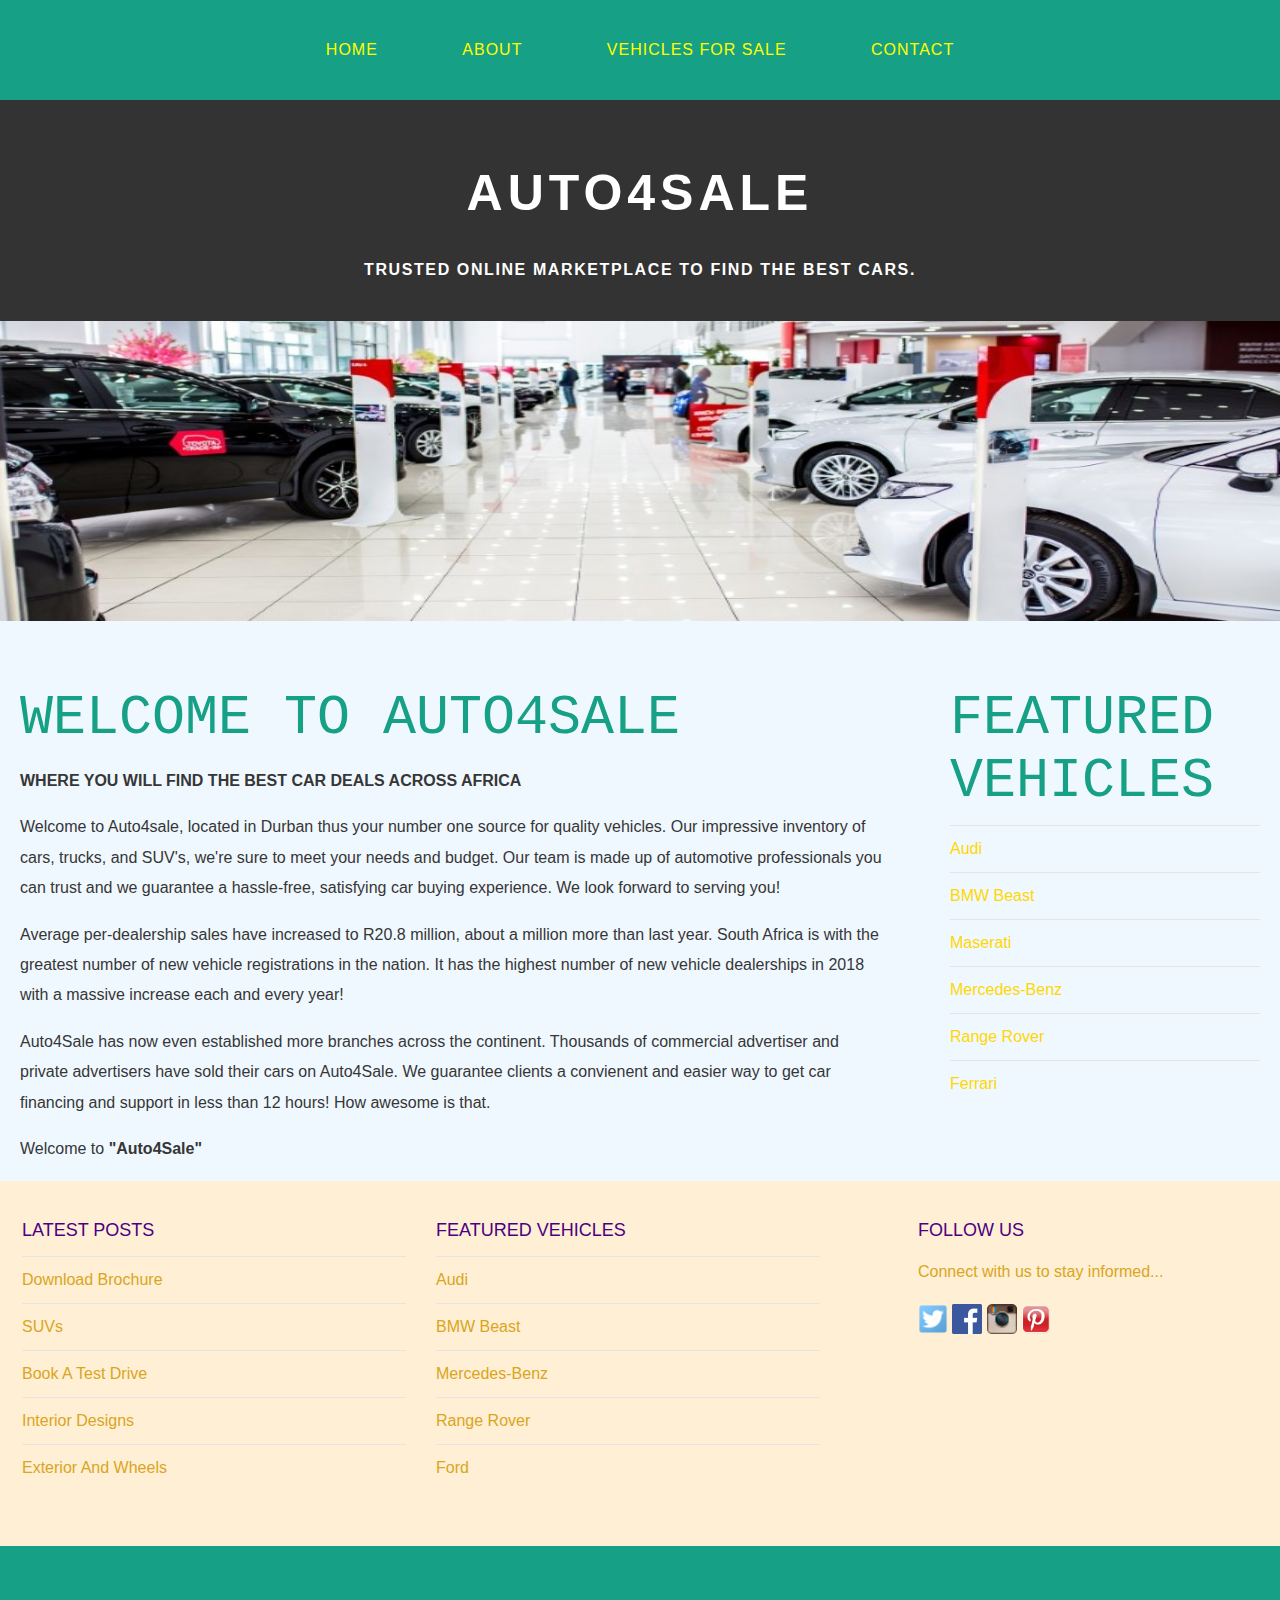
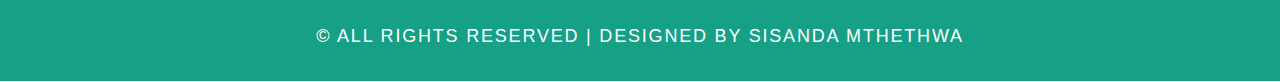
<file: index.html>
<!DOCTYPE html>
<html>
    <head>
        <title>Auto4Sale</title>
        <link rel="stylesheet" href="style.css" />
    </head>
        <body>
            
        <div id="menu">
            <ul>
                <li><a href="#">Home</a></li>
                <li><a href="about.html">About</a></li>
                <li><a href="vehicles.html">Vehicles For Sale</a></li>
                <li><a href="contact.html">Contact</a></li>
            </ul>
        </div>
            
        <div id="header">
            <h1>AUTO4SALE</h1>
            
            <p><b>TRUSTED ONLINE MARKETPLACE TO FIND THE BEST CARS.</b></p> 
        </div>
            
        <div id="banner">
                <img src="images/auto4sale.jpg">
        </div>
        
        <div id="page">
            
        <div id="content">
            <h2>Welcome to Auto4Sale</h2>
            
            <p><b>WHERE YOU WILL FIND THE BEST CAR DEALS ACROSS AFRICA</b></p>
            
            <p>Welcome to Auto4sale, located in Durban thus your number one source for quality vehicles. Our impressive inventory of cars, trucks, and SUV's, we're sure to meet your needs and budget. Our team is made up of automotive professionals you can trust and we guarantee a hassle-free, satisfying car buying experience. We look forward to serving you!</p>
            
            <p>Average per-dealership sales have increased to R20.8 million, about a million more than last year. South Africa is with the greatest number of new vehicle registrations in the nation. It has the highest number of new vehicle dealerships in 2018 with a massive increase each and every year!</p>
            
            <p>Auto4Sale has now even established more branches across the continent. Thousands of commercial advertiser and private advertisers have sold their cars on Auto4Sale. We guarantee clients a convienent and easier way to get car financing and support in less than 12 hours! How awesome is that. </p>
            
            <p>Welcome to <b>"Auto4Sale"</b></p>
        </div>
            
        <div id="sidebar">
            
            <h2>FEATURED VEHICLES</h2>
            
            <ul class="styled">
                    
                    <li><a href="https://www.audi.co.za/za/web/en.html">Audi</a></li>
                    <li><a href="https://www.bmw.co.za/en/all-models/m-series/i4-m50/2021/bmw-i4-m50-highlights.html">BMW beast</a></li>
                    <li><a href="https://www.maserati.com/international/en/models/mc20">Maserati</a></li>
                    <li><a href="http://www.mercedes-benz.com/en/"> Mercedes-Benz</a></li>
                    <li><a href="https://www.landrover.co.za/vehicles/new-range-rover/index.html">Range Rover</a></li> 
                    <li><a href="https://www.caranddriver.com/ferrari/purosangue">Ferrari</a></li>
            </ul>
            
        </div>
            
        </div>
            
        <div id="footer">
                
        <div id="box1">
            
            <h2>Latest Posts</h2>
                <ul class="styled">
                    <li><a href="#">Download Brochure</a></li>
                    <li><a href="#">SUVs</a></li>
                    <li><a href="#">Book a Test Drive</a></li>
                    <li><a href="#">Interior Designs</a></li>
                    <li><a href="#">Exterior and Wheels</a></li>
                </ul>
        </div>
                
        <div id="box2">
                <h2>Featured Vehicles</h2>
            
                <ul class="styled">
                    <li><a href="https://www.audi.co.za/za/web/en.html">Audi</a></li>
                    <li><a href="https://www.bmw.co.za/en/all-models/m-series/i4-m50/2021/bmw-i4-m50-highlights.html">BMW beast</a></li>
                    <li><a href="http://www.mercedes-benz.com/en/"> Mercedes-Benz</a></li>
                    <li><a href="https://www.landrover.co.za/vehicles/new-range-rover/index.html">Range Rover</a></li>
                    <li><a href="https://www.ford.co.za/">Ford</a></li>
                    </ul>
        </div>
                
        <div id="box3">
            <h2>Follow Us</h2>
            
                <p>Connect with us to stay informed...</p>
                <a href="#"><img src="images/twitter.png" height="30"/></a>
                <a href="#"><img src="images/facebook.png" height="30"/></a>
                <a href="#"><img src="images/instagram.png" height="30"/></a>
                <a href="#"><img src="images/pinterest.png" height="30"/></a>
        </div>
            
        </div>
            
        <div id="copyright">
                <p>&copy; All Rights Reserved | Designed by Sisanda Mthethwa</p>
        </div>
             
    </body>
</html>
</file>
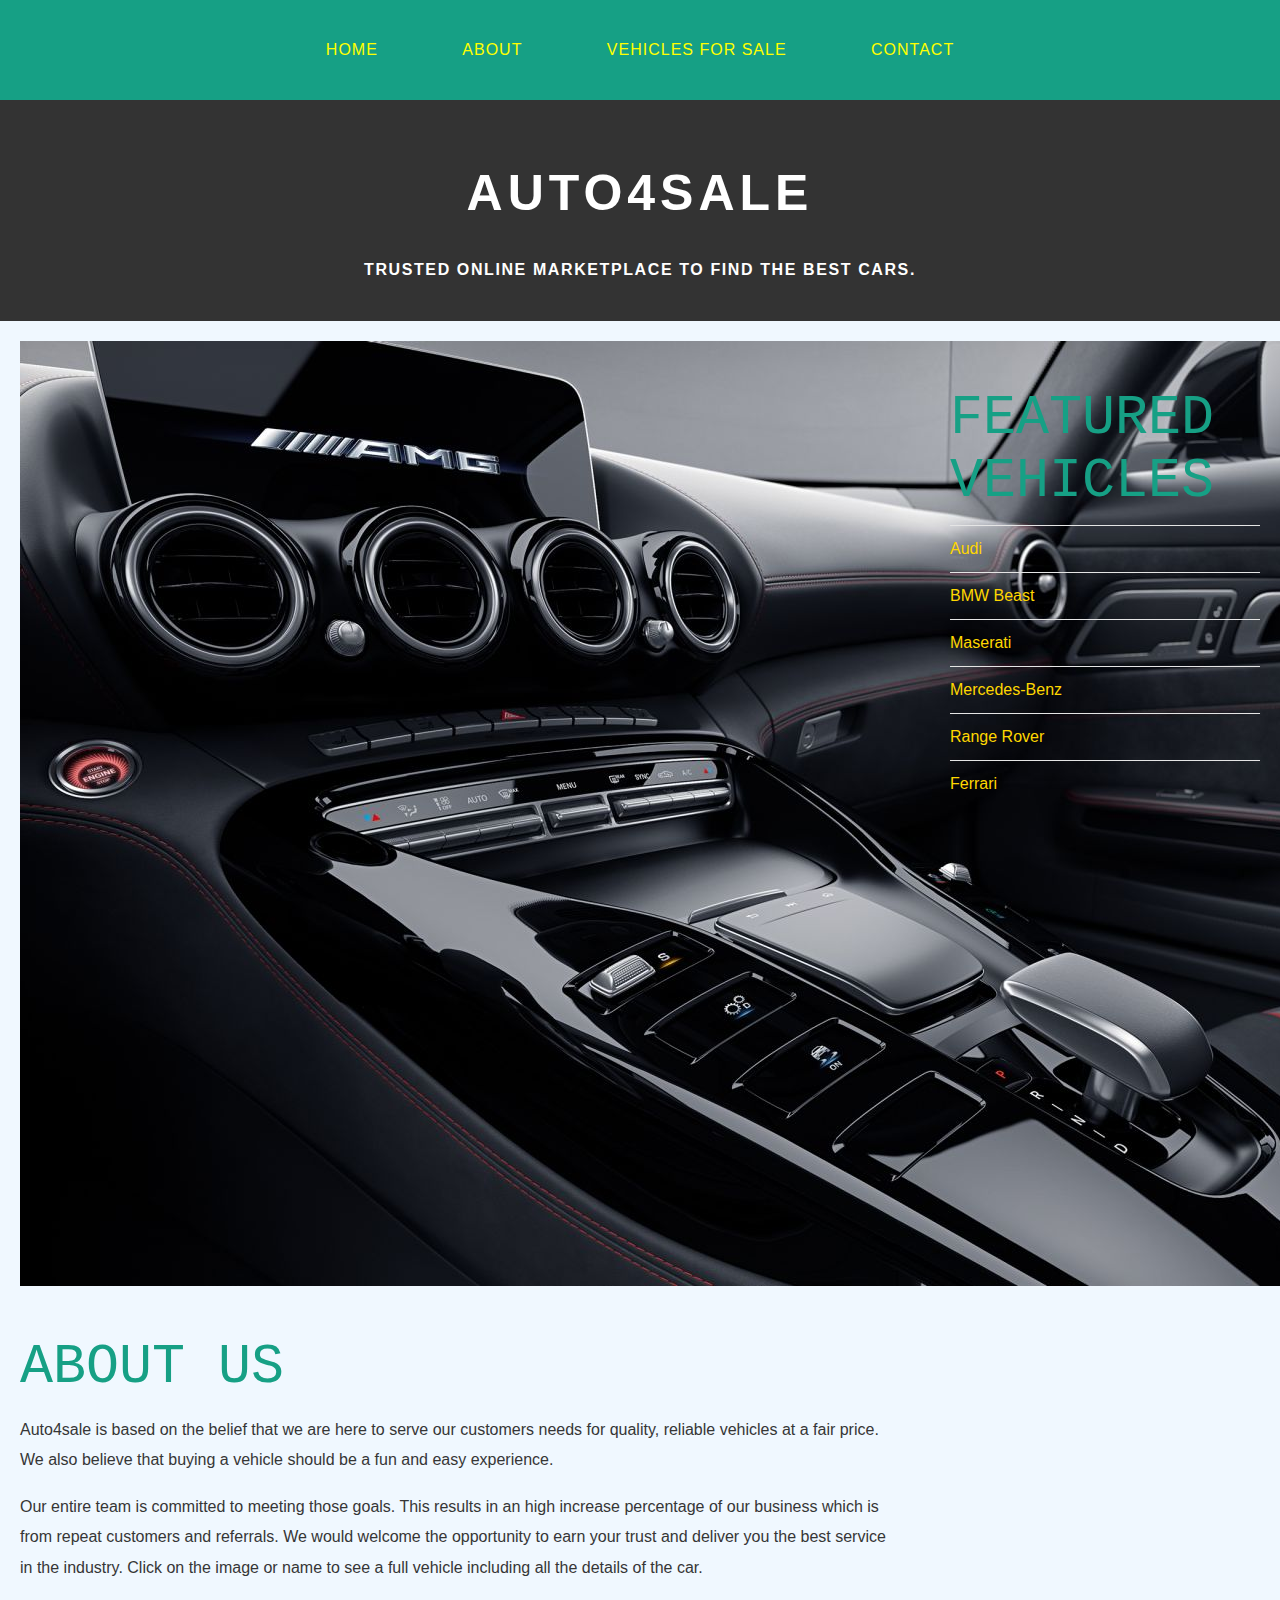
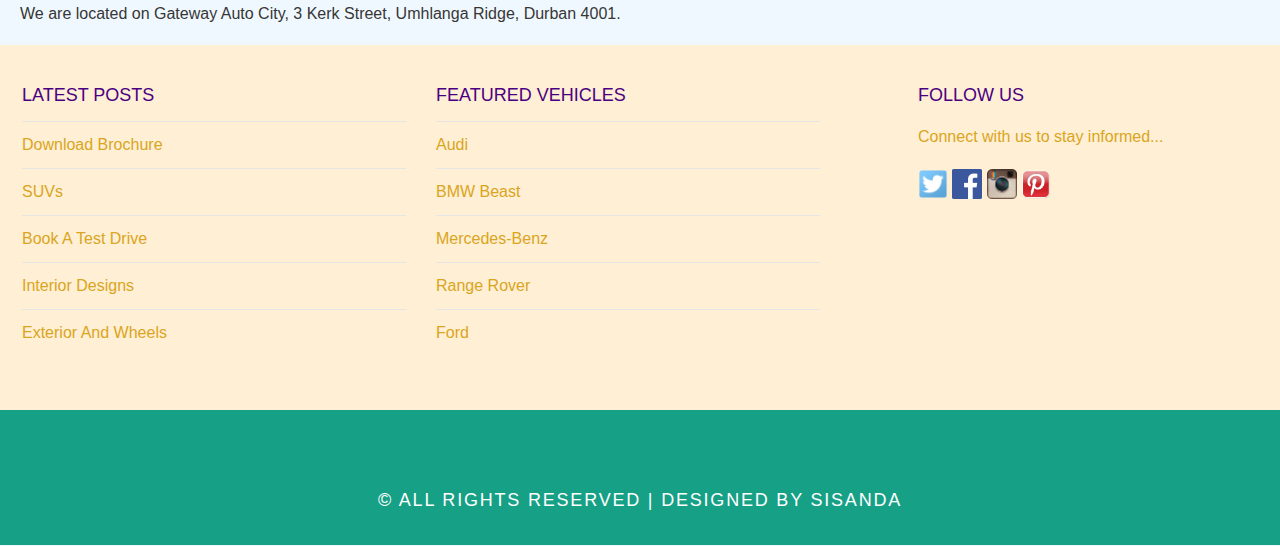
<file: about.html>
<!DOCTYPE html>
<html>
    <head>
        <title>Auto4Sale</title>
        <link rel="stylesheet" href="style.css" />
    </head>
    
    <body>
        <div id="menu">
            <ul>
            <li><a href="index.html">Home</a></li>
            <li><a href="#">About</a></li>
            <li><a href="vehicles.html">Vehicles for Sale</a></li>
            <li><a href="contact.html">Contact</a></li>
            </ul>
        </div>
            
        <div id="header">
            
            <h1>AUTO4SALE</h1>
            <p><b>TRUSTED ONLINE MARKETPLACE TO FIND THE BEST CARS.</b></p> 
        </div>
            
        <div id="page">
            
        <div id="content">
            
            <img src="images/interior.jpeg">
            
            <h2>About us</h2>
                    
            <p>Auto4sale is based on the belief that we are here to serve our customers needs for quality, reliable vehicles at a fair price. 
                We also believe that buying a vehicle should be a fun and easy experience.</p> 
                
            <p>Our entire team is committed to meeting those goals. This results in an high increase percentage of our business which is from repeat customers and referrals. We would welcome the opportunity to earn your trust and deliver you the best service in the industry. Click on the image or name to see a full vehicle including all the details of the car.</p>
            
            <p>We are located on Gateway Auto City, 3 Kerk Street, Umhlanga Ridge, Durban 4001.</p>
                    
        </div>
                
        <div id="sidebar">
            
            <h2>Featured Vehicles</h2>
            
            <ul class="styled">
                <li><a href="https://www.audi.co.za/za/web/en.html">Audi</a></li>
                <li><a href="https://www.bmw.co.za/en/all-models/m-series/i4-m50/2021/bmw-i4-m50-highlights.html">BMW beast</a></li>
                <li><a href="https://www.maserati.com/international/en/models/mc20">Maserati</a></li>
                <li><a href="http://www.mercedes-benz.com/en/"> Mercedes-Benz</a></li>
                <li><a href="https://www.landrover.co.za/vehicles/new-range-rover/index.html">Range Rover</a></li> 
                <li><a href="https://www.caranddriver.com/ferrari/purosangue">Ferrari</a></li>
            </ul>
        </div>
        </div>
        
        <div id="footer">
            
        <div id="box1">
            
            <h2>Latest Posts</h2>
            
            <ul class="styled">
                <li><a href="#">Download Brochure</a></li>
                <li><a href="#">SUVs</a></li>
                <li><a href="#">Book a Test Drive</a></li>
                <li><a href="#">Interior Designs</a></li>
                <li><a href="#">Exterior and Wheels</a></li>
            </ul>
        </div>
                
        <div id="box2">
            
            <h2>Featured Vehicles</h2>
            <ul class="styled">
                <ul class="styled">
                <li><a href="https://www.audi.co.za/za/web/en.html">Audi</a></li>
                <li><a href="https://www.bmw.co.za/en/all-models/m-series/i4-m50/2021/bmw-i4-m50-highlights.html">BMW beast</a></li>
                <li><a href="http://www.mercedes-benz.com/en/"> Mercedes-Benz</a></li>
                <li><a href="https://www.landrover.co.za/vehicles/new-range-rover/index.html">Range Rover</a></li>
                <li><a href="https://www.ford.co.za/">Ford</a></li>
                </ul>
            </ul>
        </div>
                
        <div id="box3">
            
            <h2>Follow Us</h2>
                <p>Connect with us to stay informed...</p>
                <a href="#"><img src="images/twitter.png" height="30"/></a>
                <a href="#"><img src="images/facebook.png" height="30"/></a>
                <a href="#"><img src="images/instagram.png" height="30"/></a>
                <a href="#"><img src="images/pinterest.png" height="30"/></a>
        </div>
        </div>
        
        <div id="copyright">
            <p>&copy; All Rights Reserved | Designed by Sisanda</p>
        </div>
    </body>
</html>
</file>
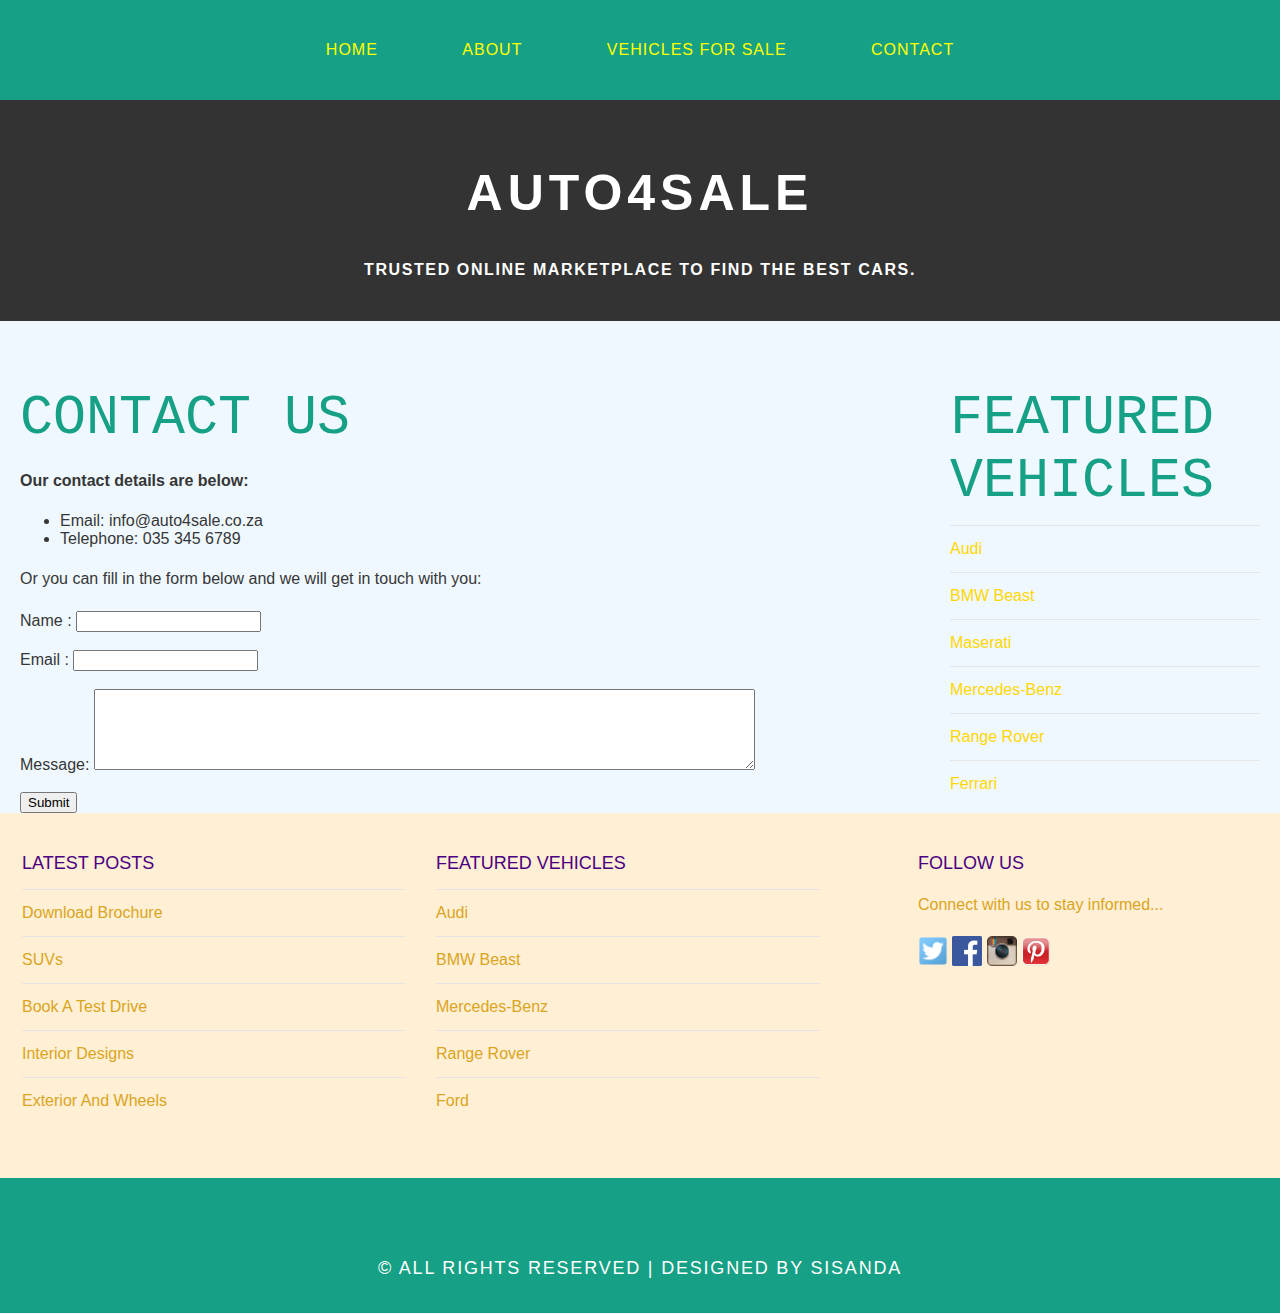
<file: contact.html>
<!DOCTYPE html>
<html>
    <head>
        <title>Auto4Sale</title>
        <link rel="stylesheet" href="style.css" />
    </head>
    
    <body>
        <div id="menu">
            <ul>
            <li><a href="index.html">Home</a></li>
            <li><a href="about.html">About</a></li>
            <li><a href="vehicles.html">Vehicles for Sale</a></li>
            <li><a href="#">Contact</a></li>
            </ul>
        </div>
            
        <div id="header">
            
            <h1>AUTO4SALE</h1>
            <p><b>TRUSTED ONLINE MARKETPLACE TO FIND THE BEST CARS.</b></p> 
        </div>
            
        <div id="page">
            
        <div id="content">
            
            <h2>Contact Us</h2>        
            <p><b>Our contact details are below:</b></p>
            
            <ul class="style1">
            <li>Email: info@auto4sale.co.za</li>
            <li>Telephone: 035 345 6789</li>
            </ul>

                    <p>Or you can fill in the form below and we will get in touch with you:</p>
        <form>
            Name     : <input type="text" /><br/><br/>
            Email    : <input type="email" /><br/><br/>
            Message: <textarea cols="80" rows="5"></textarea><br/><br/>
            
            <input type="submit" value="Submit"/>
            
        </form>
        </div>
            
        <div id="sidebar">
            
                <h2>Featured Vehicles</h2>
            
            <ul class="styled">
                <li><a href="https://www.audi.co.za/za/web/en.html">Audi</a></li>
                <li><a href="https://www.bmw.co.za/en/all-models/m-series/i4-m50/2021/bmw-i4-m50-highlights.html">BMW beast</a></li>
                <li><a href="https://www.maserati.com/international/en/models/mc20">Maserati</a></li>
                <li><a href="http://www.mercedes-benz.com/en/"> Mercedes-Benz</a></li>
                <li><a href="https://www.landrover.co.za/vehicles/new-range-rover/index.html">Range Rover</a></li> 
                <li><a href="https://www.caranddriver.com/ferrari/purosangue">Ferrari</a></li>
            </ul>
            
        </div>
        </div>
        
        <div id="footer">
            
        <div id="box1">
            <h2>Latest Posts</h2>
            <ul class="styled">
                
                <li><a href="#">Download Brochure</a></li>
                <li><a href="#">SUVs</a></li>
                <li><a href="#">Book a Test Drive</a></li>
                <li><a href="#">Interior Designs</a></li>
                <li><a href="#">Exterior and Wheels</a></li>
                </ul>
        </div>
                
        <div id="box2">
            <h2>Featured Vehicles</h2>
            <ul class="styled">
                
            <li><a href="https://www.audi.co.za/za/web/en.html">Audi</a></li>
            <li><a href="https://www.bmw.co.za/en/all-models/m-series/i4-m50/2021/bmw-i4-m50-highlights.html">BMW beast</a></li>
            <li><a href="http://www.mercedes-benz.com/en/"> Mercedes-Benz</a></li>
            <li><a href="https://www.landrover.co.za/vehicles/new-range-rover/index.html">Range Rover</a></li>
            <li><a href="https://www.ford.co.za/">Ford</a></li>
            </ul>
        </div>
                
        <div id="box3">
            <h2>Follow Us</h2>
            
            <p>Connect with us to stay informed...</p>
            <a href="#"><img src="images/twitter.png" height="30"/></a>
            <a href="#"><img src="images/facebook.png" height="30"/></a>
            <a href="#"><img src="images/instagram.png" height="30"/></a>
            <a href="#"><img src="images/pinterest.png" height="30"/></a>
        </div>

        </div>
        
        <div id="copyright">
            <p>&copy; All Rights Reserved | Designed by Sisanda</p>
        </div>
    </body>
</html>
</file>
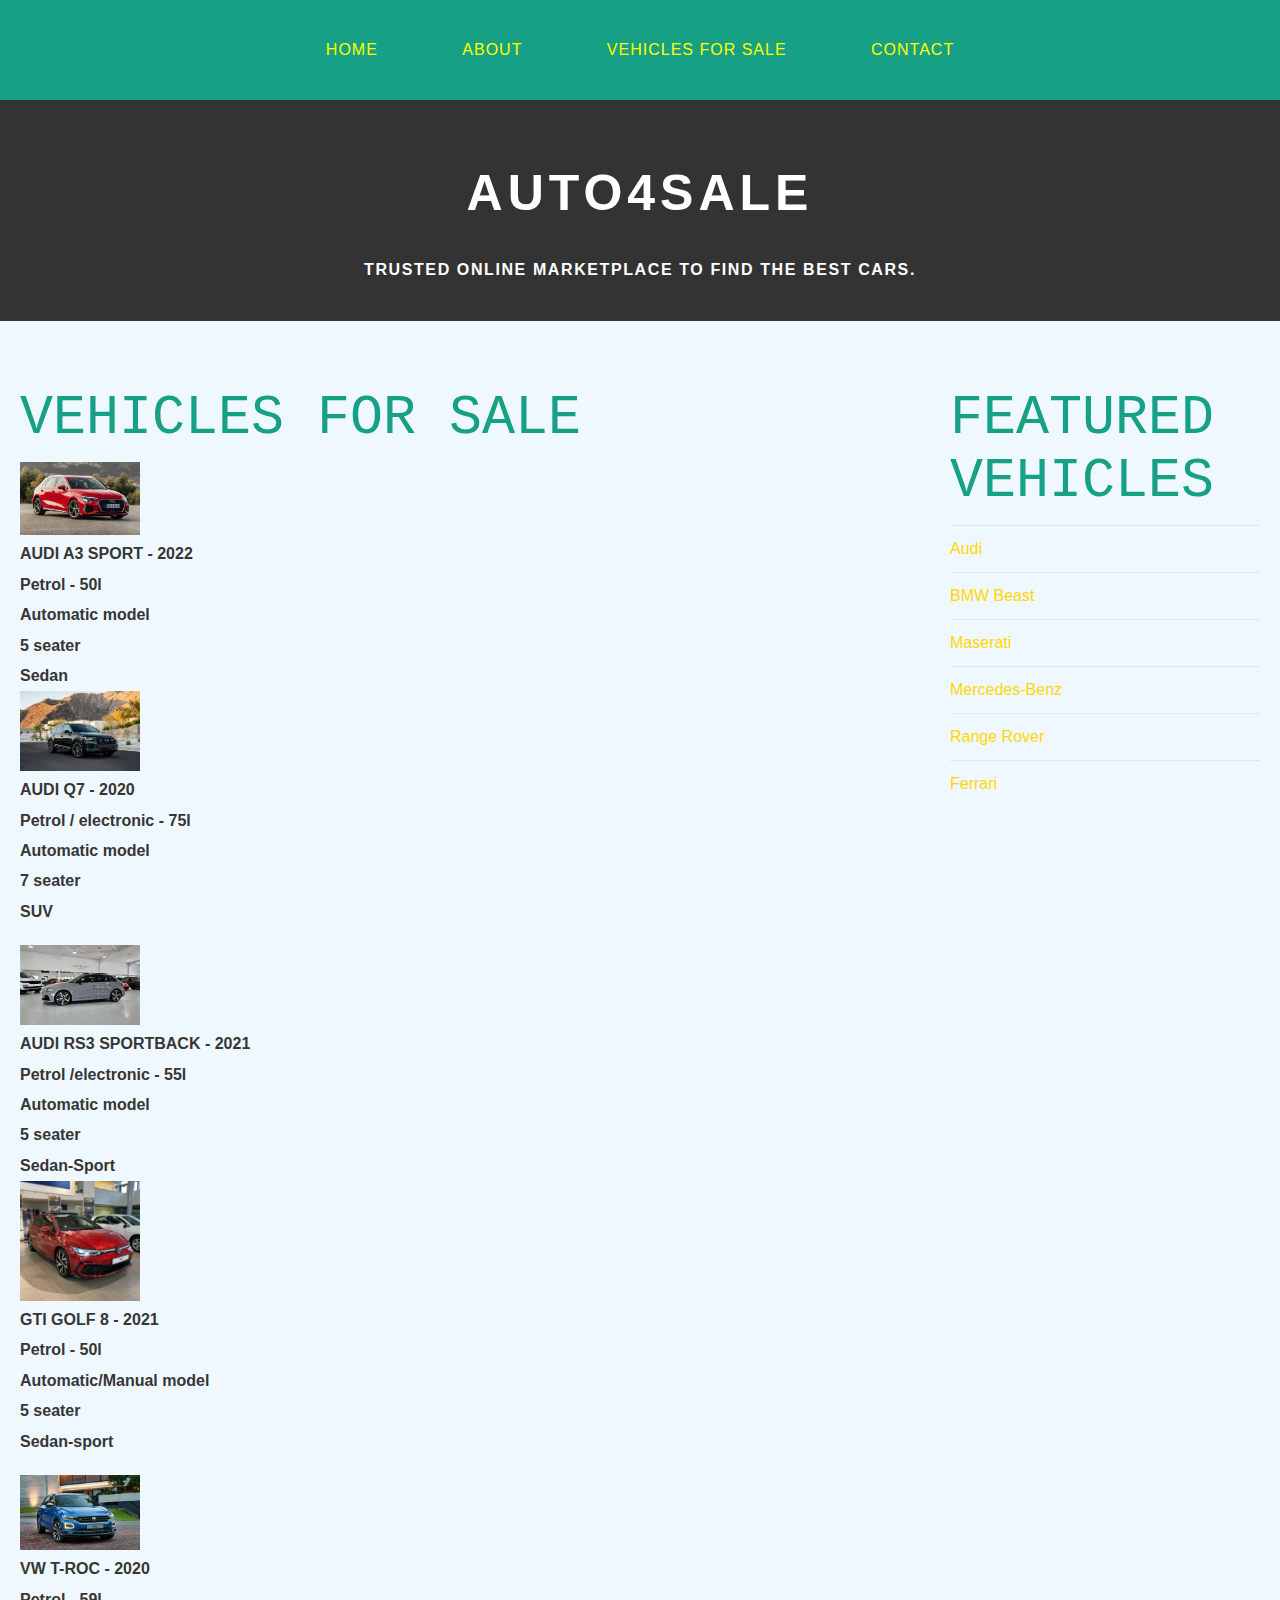
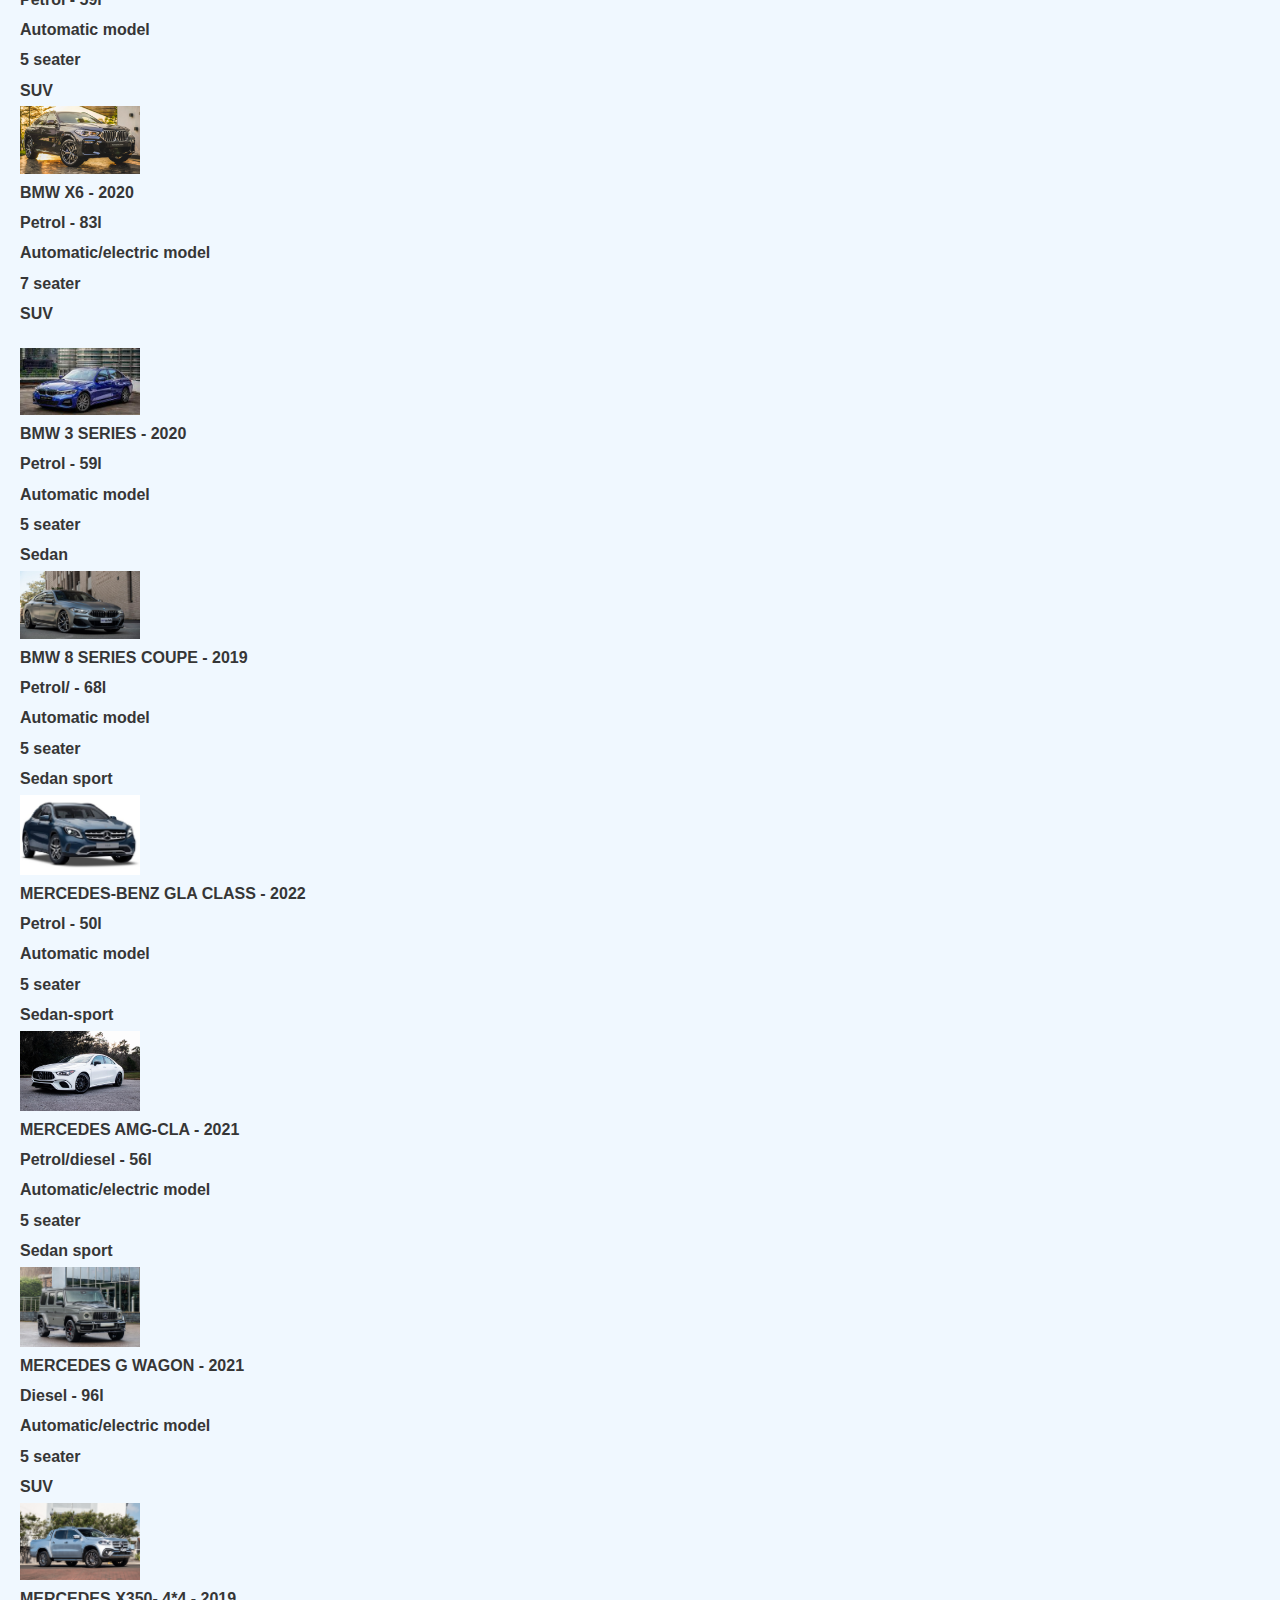
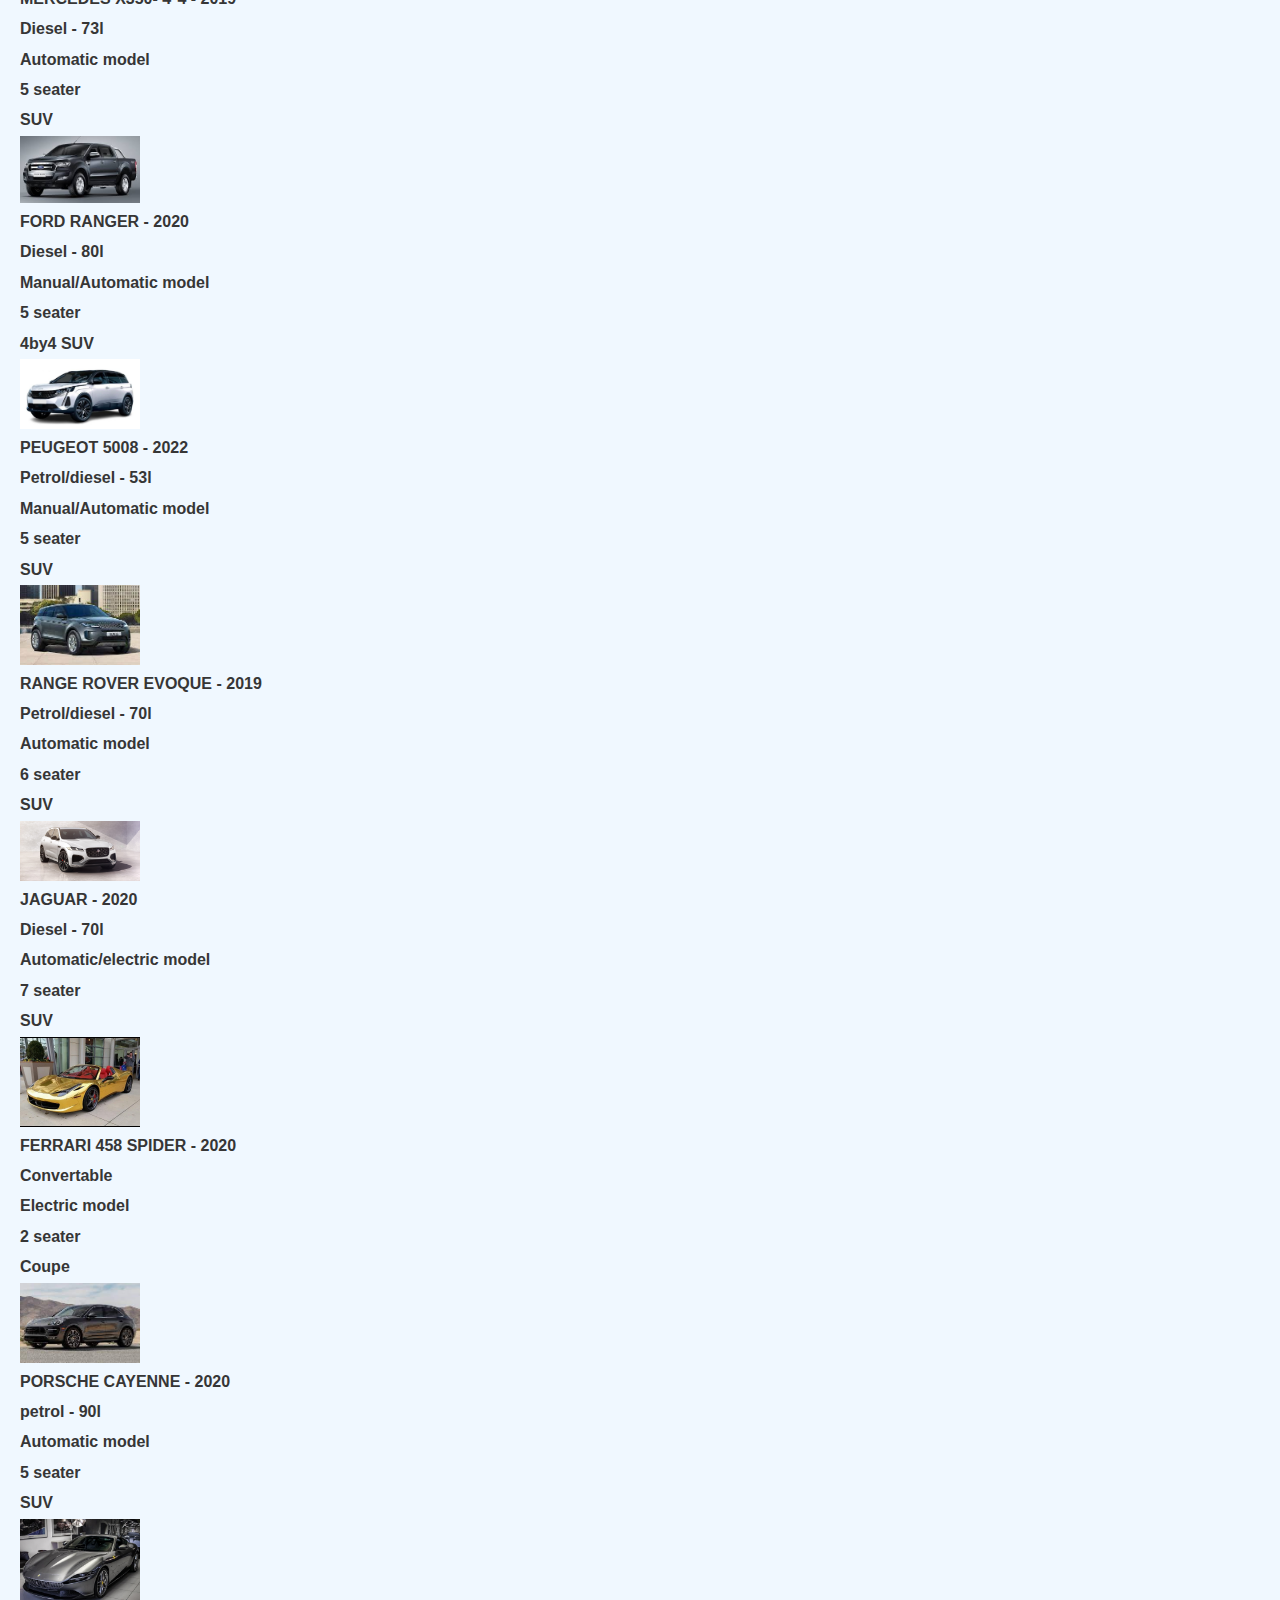
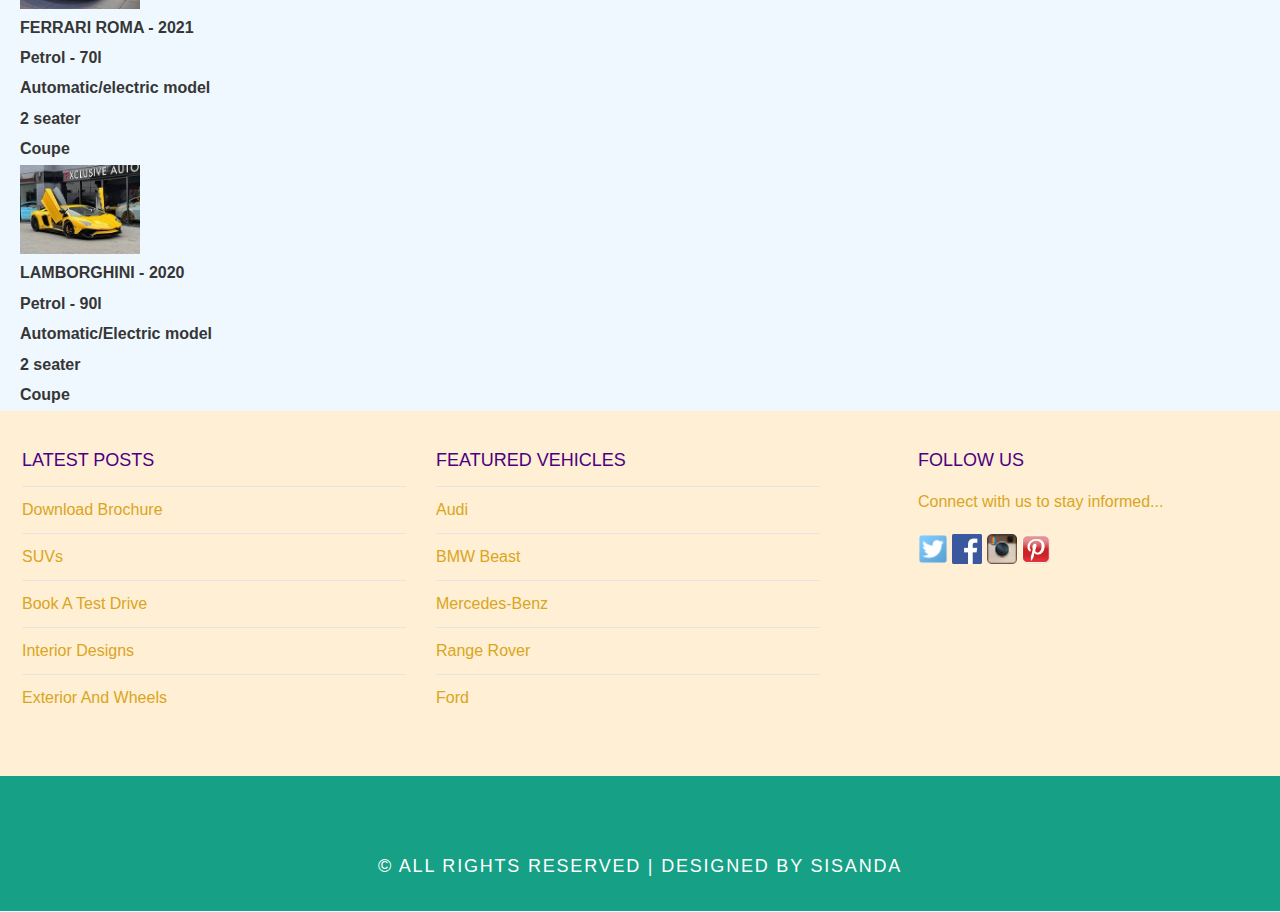
<file: vehicles.html>
<!DOCTYPE html>
<html>
    <head>
        <title>Auto4Sale</title>
        <link rel="stylesheet" href="style.css" />
    </head>
    
    <body>
    <div id="menu">
        <ul>
        <li><a href="index.html">Home</a></li>
        <li><a href="about.html">About</a></li>
        <li><a href="#">Vehicles for Sale</a></li>
        <li><a href="contact.html">Contact</a></li>
        </ul>
    </div>
            
    <div id="header">
        <h1>AUTO4SALE</h1>
        <p><b>TRUSTED ONLINE MARKETPLACE TO FIND THE BEST CARS.</b></p>
    </div>
            
    <div id="page">
        
    <div id="content">
        
        <h2> Vehicles for Sale </h2>
                    
    <div id="gallery">
                        
        <img src="images/pic001.jpg"/>
        <p><b>AUDI A3 SPORT - 2022</b></p>                
        <p><b>Petrol - 50l</b></p>
        <p><b>Automatic model</b></p>
        <p><b>5 seater</b></p>
        <p><b>Sedan</b></p>
        
        <img src="images/pic002.jpg"/>
        <p><b>AUDI Q7 - 2020</b></p>                
        <p><b>Petrol / electronic - 75l</b></p>
        <p><b>Automatic model</b></p>
        <p><b>7 seater</b></p>
        <p><b>SUV</b></p>
        
        <br>
        
        <img src="images/pic003.jpg"/>
        <p><b>AUDI RS3 SPORTBACK - 2021</b></p>                
        <p><b>Petrol /electronic - 55l</b></p>
        <p><b>Automatic model</b></p>
        <p><b>5 seater</b></p>
        <p><b>Sedan-Sport</b></p>
        
        <img src="images/pic004.jpg"/>
        <p><b>GTI GOLF 8 - 2021</b></p>                
        <p><b>Petrol - 50l</b></p>
        <p><b>Automatic/Manual model</b></p>
        <p><b>5 seater</b></p>
        <p><b>Sedan-sport</b></p>
        
        <br>
        
        <img src="images/pic005.jpg"/>
        <p><b>VW T-ROC - 2020</b></p>                
        <p><b>Petrol - 59l</b></p>
        <p><b>Automatic model</b></p>
        <p><b>5 seater</b></p>
        <p><b>SUV</b></p>

        
        <img src="images/pic006.jpg"/>
        <p><b>BMW X6 - 2020</b></p>                
        <p><b>Petrol - 83l</b></p>
        <p><b>Automatic/electric model</b></p>
        <p><b>7 seater</b></p>
        <p><b>SUV</b></p>
        
        <br>
        
        <img src="images/pic007.jpg"/>
        <p><b>BMW 3 SERIES - 2020</b></p>                
        <p><b>Petrol - 59l</b></p>
        <p><b>Automatic model</b></p>
        <p><b>5 seater</b></p>
        <p><b>Sedan</b></p>
        
        <img src="images/pic008.jpg"/>
        <p><b>BMW 8 SERIES COUPE - 2019</b></p>                
        <p><b>Petrol/ - 68l</b></p>
        <p><b>Automatic model</b></p>
        <p><b>5 seater</b></p>
        <p><b>Sedan sport</b></p>
            
        <img src="images/pic009.jpg"/>
        <p><b>MERCEDES-BENZ GLA CLASS - 2022</b></p>                
        <p><b>Petrol - 50l</b></p>
        <p><b>Automatic model</b></p>
        <p><b>5 seater</b></p>
        <p><b>Sedan-sport</b></p>
        
        <img src="images/pic010.jpg"/>
        <p><b>MERCEDES AMG-CLA - 2021</b></p>                
        <p><b>Petrol/diesel - 56l</b></p>
        <p><b>Automatic/electric model</b></p>
        <p><b>5 seater</b></p>
        <p><b>Sedan sport</b></p>
        
        <img src="images/pic011.jpg"/>
        <p><b>MERCEDES G WAGON - 2021</b></p>                
        <p><b>Diesel - 96l</b></p>
        <p><b>Automatic/electric model</b></p>
        <p><b>5 seater</b></p>
        <p><b>SUV</b></p>
        
        <img src="images/pic012.jpg"/>
        <p><b>MERCEDES X350- 4*4 - 2019 </b></p>                
        <p><b>Diesel - 73l</b></p>
        <p><b>Automatic model</b></p>
        <p><b>5 seater</b></p>
        <p><b>SUV</b></p>
        
        <img src="images/pic013.jpg"/>
        <p><b>FORD RANGER - 2020</b></p>                
        <p><b>Diesel - 80l</b></p>
        <p><b>Manual/Automatic model</b></p>
        <p><b>5 seater</b></p>
        <p><b>4by4 SUV</b></p>
        
        <img src="images/pic014.jpg"/>
        <p><b>PEUGEOT 5008 - 2022</b></p>                
        <p><b>Petrol/diesel - 53l</b></p>
        <p><b>Manual/Automatic model</b></p>
        <p><b>5 seater</b></p>
        <p><b>SUV</b></p>
        
        <img src="images/pic015.jpg"/>
        <p><b>RANGE ROVER EVOQUE - 2019</b></p>                
        <p><b>Petrol/diesel - 70l</b></p>
        <p><b>Automatic model</b></p>
        <p><b>6 seater</b></p>
        <p><b>SUV</b></p>
        
        <img src="images/pic016.jpg"/>
        <p><b>JAGUAR - 2020</b></p>                
        <p><b>Diesel - 70l</b></p>
        <p><b>Automatic/electric model</b></p>
        <p><b>7 seater</b></p>
        <p><b>SUV</b></p>
        
        <img src="images/pic017.jpg"/>
        <p><b>FERRARI 458 SPIDER - 2020</b></p>                
        <p><b>Convertable</b></p>
        <p><b>Electric model</b></p>
        <p><b>2 seater</b></p>
        <p><b>Coupe</b></p>
        
        <img src="images/pic018.jpg"/>
        <p><b>PORSCHE CAYENNE - 2020</b></p>                
        <p><b>petrol - 90l</b></p>
        <p><b>Automatic model</b></p>
        <p><b>5 seater</b></p>
        <p><b>SUV</b></p>
        
        <img src="images/pic019.jpg"/>
        <p><b>FERRARI ROMA - 2021</b></p>                
        <p><b>Petrol - 70l</b></p>
        <p><b>Automatic/electric model</b></p>
        <p><b>2 seater</b></p>
        <p><b>Coupe</b></p>
        
        <img src="images/pic020.jpg"/>
        <p><b>LAMBORGHINI - 2020</b></p>                
        <p><b>Petrol - 90l</b></p>
        <p><b>Automatic/Electric model</b></p>
        <p><b>2 seater</b></p>
        <p><b>Coupe</b></p>
                    
    </div>
        
    </div>
    <div id="sidebar">
        
    <h2>Featured Vehicles</h2>
            
        <ul class="styled">
        <li><a href="https://www.audi.co.za/za/web/en.html">Audi</a></li>
        <li><a href="https://www.bmw.co.za/en/all-models/m-series/i4-m50/2021/bmw-i4-m50-highlights.html">BMW beast</a></li>
        <li><a href="https://www.maserati.com/international/en/models/mc20">Maserati</a></li>
        <li><a href="http://www.mercedes-benz.com/en/"> Mercedes-Benz</a></li>
        <li><a href="https://www.landrover.co.za/vehicles/new-range-rover/index.html">Range Rover</a></li> 
        <li><a href="https://www.caranddriver.com/ferrari/purosangue">Ferrari</a></li>
        </ul>
            
    </div>
    </div>
        
    <div id="footer">
            
    <div id="box1">
        
        <h2>Latest Posts</h2>
        
        <ul class="styled">
                
        <li><a href="#">Download Brochure</a></li>
        <li><a href="#">SUVs</a></li>
        <li><a href="#">Book a Test Drive</a></li>
        <li><a href="#">Interior Designs</a></li>
        <li><a href="#">Exterior and Wheels</a></li>
        </ul>
    </div>
                
    <div id="box2">
        <h2>Featured Vehicles</h2>
        
        <ul class="styled">
                
        <li><a href="https://www.audi.co.za/za/web/en.html">Audi</a></li>
        <li><a href="https://www.bmw.co.za/en/all-models/m-series/i4-m50/2021/bmw-i4-m50-highlights.html">BMW beast</a></li>
        <li><a href="http://www.mercedes-benz.com/en/"> Mercedes-Benz</a></li>
        <li><a href="https://www.landrover.co.za/vehicles/new-range-rover/index.html">Range Rover</a></li>
        <li><a href="https://www.ford.co.za/">Ford</a></li>
        </ul>          
        
        </div>
                
        <div id="box3">
            
            <h2>Follow Us</h2>
            
            <p>Connect with us to stay informed...</p>
            <a href="#"><img src="images/twitter.png" height="30"/></a>
            <a href="#"><img src="images/facebook.png" height="30"/></a>
            <a href="#"><img src="images/instagram.png" height="30"/></a>
            <a href="#"><img src="images/pinterest.png" height="30"/></a>
        </div>
        
        </div>
        
        <div id="copyright">
            
                <p>&copy; All Rights Reserved | Designed by Sisanda</p>
        </div>
        
    </body>
</html>
</file>
<file: style.css>
/* *********************************************************************************** */
/* Universal styles
/* ********************************************************************************** */
body{
    margin: 0;
    padding: 0;
    background-color: aliceblue;
    font-family: 'Raleway', sans-serif;
    font-size: 16px;
    font-weight: 400;
    color: #363636;
}

p{
    line-height: 190%;
}

a{
    text-decoration: none;
    text-transform: capitalize;
    color: gold;
}

/* *********************************************************************************** */
/* Menu                                                                               */
/* ********************************************************************************* */

#menu{
    background-color: #16a085;
    height: 100px;
}

#menu ul{
    margin: 0;
    padding: 0;
    list-style-type: none;
    text-align: center;
}

#menu li{
    display: inline-block;
}

#menu a{
    letter-spacing: 1px;
    text-decoration: none;
    text-align: center; 
    text-transform: uppercase;
    font-size: 16px;
    line-height: 100px;
    color: yellow;
    
    padding: 0 40px;
    border: none;
    display: block;
}

#menu a:hover{
    background-color: #1abc9c;
}

/* *********************************************************************************** */
/* Header                                                                               */
/* ********************************************************************************* */

#header{
    padding: 30px 0px 20px 0;
    background-color: #333333;
    text-align: center;
}

#header h1{
    letter-spacing: 0.1em;
    font-size: 50px;
    color: #ffffff;
}

#header p{
    letter-spacing: 0.1em;
    color: #ffffff; 
}

/* *********************************************************************************** */
/* Banner                                                                               */
/* ********************************************************************************* */

#banner{
    height: 300px;
}

#banner img{
    width: 100%;
    height: 300px;
}

/* *********************************************************************************** */
/* Page                                                                               */
/* ********************************************************************************* */

#page{
    min-height: 400px;
    padding: 20px;
}

#page h2{
    font-family: monospace;
    margin-bottom: 12px;
    text-transform: uppercase;
    font-weight: 400;
    font-size: 55px;
    color: #16a085;   
}

/* CONTENT */

#content{
    float: left;
    width: 70%;
}

/* SIDEBAR */

#sidebar{
    float: right;
    width: 25%;
}

/* LISTS */

ul.styled{
    margin: 0;
    padding: 0;
    list-style-type: none;
}

ul.styled li{
    border-top: solid 1px #e5e5e5;
    padding: 14px 0;
}

/* *********************************************************************************** */
/* Footer                                                                               */
/* ********************************************************************************* */

#footer{
    width: 100%;
    height: 340px;
    background-color: papayawhip;
    padding-top: 25px;
    padding-left: 22px;
    clear: both;
}

#footer h2{
    font-size: 18px;
    font-weight: 400;
    text-transform: uppercase;
    color: indigo;
}

#footer p{
    color: goldenrod;
}

#footer a{
    color: goldenrod;
}

#box1{
    float: left;
    width: 30%;
    padding-right: 30px;
}

#box2{
    float: left;
    width: 30%;
    padding-right: 30px;
}

#box3{
    float: right;
    width: 30%;
    padding-left: 30px;
}

/* *********************************************************************************** */
/* Copyright                                                                          */
/* ********************************************************************************* */

#copyright{
    width: 100%;
    height: 80px;
    text-align: center;
    background-color: #16a085;
    padding-top: 55px;
    clear: both;
}

#copyright p{
    font-size: 18px;
    letter-spacing: 0.1em;
    text-transform: uppercase;
    color: white;
}

/* *********************************************************************************** */
/* Gallery                                                                               */
/* ********************************************************************************* */

#gallery p{
    padding-left: 10px;
    padding: 0;
    margin: 0;
}


#gallery img{
    width: 120px;
    margin-left: 12px;
    padding-right: 0;
    margin: 0;
    -moz-transition: -moz-transform 0.5s ease-in;
    -webkit-transition: -webkit-transform 0.5s ease-in;
    -o-transition: -o-transform 0.5s ease-in;
}

#gallery img:hover{
    -moz-transform: scale(3);
    -webkit-transform: scale(3);
    -o-transform: scale(3);
}
</file>
